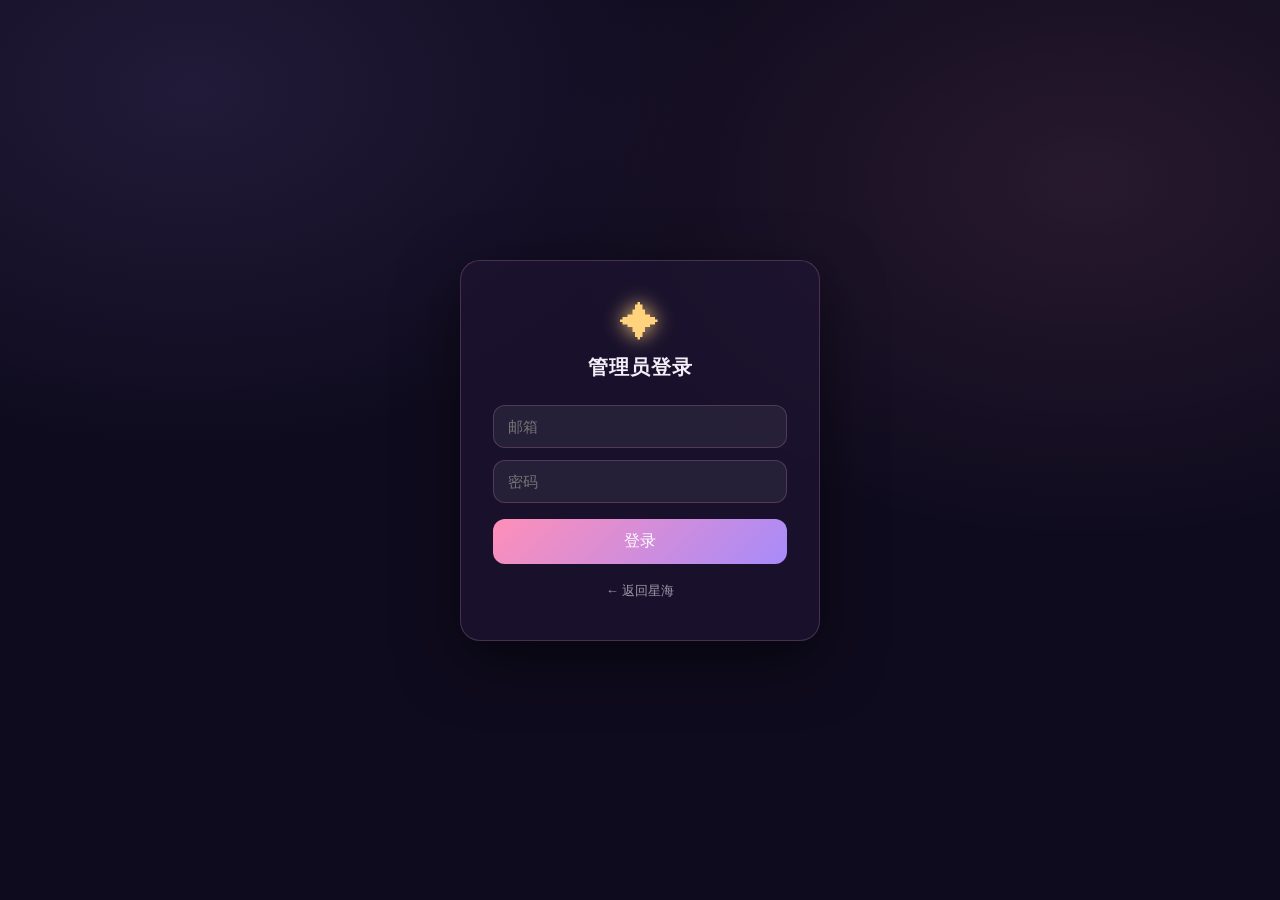
<file: admin.html>
<!DOCTYPE html>
<html lang="zh-CN">
<head>
  <meta charset="UTF-8" />
  <meta name="viewport" content="width=device-width, initial-scale=1.0" />
  <title>暖暖生日 - 管理员审核</title>
  <link rel="stylesheet" href="css/admin.css" />
</head>
<body>
  <div id="loginView" class="login-view">
    <div class="login-card">
      <div class="login-star">✦</div>
      <h1>管理员登录</h1>
      <form id="loginForm">
        <input id="email" type="email" placeholder="邮箱" autocomplete="username" required />
        <input id="password" type="password" placeholder="密码" autocomplete="current-password" required />
        <div id="loginError" class="error hidden"></div>
        <button type="submit">登录</button>
      </form>
      <a class="back-link" href="index.html">← 返回星海</a>
    </div>
  </div>

  <div id="panelView" class="panel-view hidden">
    <header class="panel-header">
      <div>
        <h1>管理后台</h1>
        <div id="stats" class="stats"></div>
      </div>
      <div class="header-actions">
        <a class="btn-ghost" href="index.html" target="_blank">查看星海</a>
        <a class="btn-ghost" href="video.html" target="_blank">查看视频墙</a>
        <button id="logout" class="btn-ghost">退出登录</button>
      </div>
    </header>

    <div class="section-tabs">
      <button id="tabBless" class="section-tab active">祝福审核</button>
      <button id="tabVideo" class="section-tab">视频管理</button>
      <button id="tabNotice" class="section-tab">通知设置</button>
      <button id="tabCompress" class="section-tab">图片压缩</button>
    </div>

    <div id="blessSection" class="section">
      <div class="tabs">
        <button data-filter="pending" class="active">待审核</button>
        <button data-filter="passed">已通过</button>
        <button data-filter="rejected">已驳回</button>
        <button data-filter="all">全部</button>
      </div>
      <div id="list" class="list"></div>
    </div>

    <div id="videoSection" class="section hidden">
      <form id="videoForm" class="video-form">
        <h2 class="form-title">新增视频</h2>
        <div class="form-row">
          <input id="vAuthor" class="field-input" placeholder="投稿人（必填）" required />
          <input id="vTitle" class="field-input" placeholder="标题" />
        </div>
        <input id="vEmbed" class="field-input" placeholder="B站 iframe 嵌入链接（必填）" required />
        <div class="form-row">
          <input id="vCover" class="field-input" placeholder="封面图链接（选填）" />
          <input id="vSort" class="field-input" type="number" placeholder="排序，越小越靠前" />
        </div>
        <input id="vCoverFile" class="field-input" type="file" accept="image/*" />
        <p class="form-hint">封面可上传图片（会自动压缩），或填上面的链接，二选一即可</p>
        <div id="videoFormError" class="error hidden"></div>
        <button type="submit" id="videoSubmit" class="btn-primary">添加视频</button>
      </form>
      <div id="videoList" class="list"></div>
    </div>

    <div id="noticeSection" class="section hidden">
      <div class="video-form">
        <h2 class="form-title">星海通知弹窗</h2>
        <label class="field-label" for="noticeContentInput">通知内容</label>
        <textarea id="noticeContentInput" class="field-input notice-textarea" rows="3"></textarea>
        <label class="checkbox-label">
          <input id="noticeEnabled" type="checkbox" /> 启用通知弹窗（打开星海时显示）
        </label>
        <button type="button" id="noticeSave" class="btn-primary">保存通知</button>
      </div>
      <div class="video-form">
        <h2 class="form-title">关于我们</h2>
        <label class="field-label" for="aboutInput">关于我们内容</label>
        <textarea id="aboutInput" class="field-input notice-textarea" rows="5"></textarea>
        <button type="button" id="aboutSave" class="btn-primary">保存关于我们</button>
      </div>
      <div class="video-form">
        <h2 class="form-title">暖暖星球弹窗</h2>
        <label class="field-label" for="nikkiContentInput">弹窗文字</label>
        <textarea id="nikkiContentInput" class="field-input notice-textarea" rows="3"></textarea>
        <label class="field-label" for="nikkiImageFile">弹窗图片（选填，会自动压缩）</label>
        <input id="nikkiImageFile" class="field-input" type="file" accept="image/*,.heic,.heif,.avif,.png,.jpg,.jpeg,.webp,.gif" />
        <button type="button" id="nikkiSave" class="btn-primary">保存暖暖弹窗</button>
      </div>
      <div class="video-form">
        <h2 class="form-title">生日邀请函</h2>
        <label class="field-label" for="inviteContentInput">邀请函文字</label>
        <textarea id="inviteContentInput" class="field-input notice-textarea" rows="3"></textarea>
        <label class="field-label" for="inviteImageFile">邀请函图片（选填，会自动压缩）</label>
        <input id="inviteImageFile" class="field-input" type="file" accept="image/*,.heic,.heif,.avif,.png,.jpg,.jpeg,.webp,.gif" />
        <button type="button" id="inviteSave" class="btn-primary">保存邀请函</button>
      </div>
      <div class="video-form">
        <h2 class="form-title">通知群图片</h2>
        <label class="field-label" for="groupQrFile">二维码图片（会自动压缩）</label>
        <input id="groupQrFile" class="field-input" type="file" accept="image/*,.png,.jpg,.jpeg,.webp,.gif" />
        <button type="button" id="groupQrSave" class="btn-primary">保存通知群图片</button>
      </div>
    </div>

    <div id="compressSection" class="section hidden">
      <div class="video-form">
        <h2 class="form-title">迁移文件到 Cloudinary</h2>
        <p class="form-hint">把 Supabase 存储里的旧图片 / 语音 / 封面迁移到 Cloudinary（图片会自动压缩），并更新数据库链接。迁移后 Supabase 不再产生这些文件的带宽。</p>
        <div id="compressStatus" class="compress-status">尚未开始</div>
        <button type="button" id="compressStart" class="btn-primary">开始迁移</button>
      </div>
    </div>
  </div>

  <script src="vendor/supabase.min.js"></script>
  <script src="vendor/BenzAMRRecorder.min.js"></script>
  <script type="module" src="js/admin.js"></script>
</body>
</html>
</file>
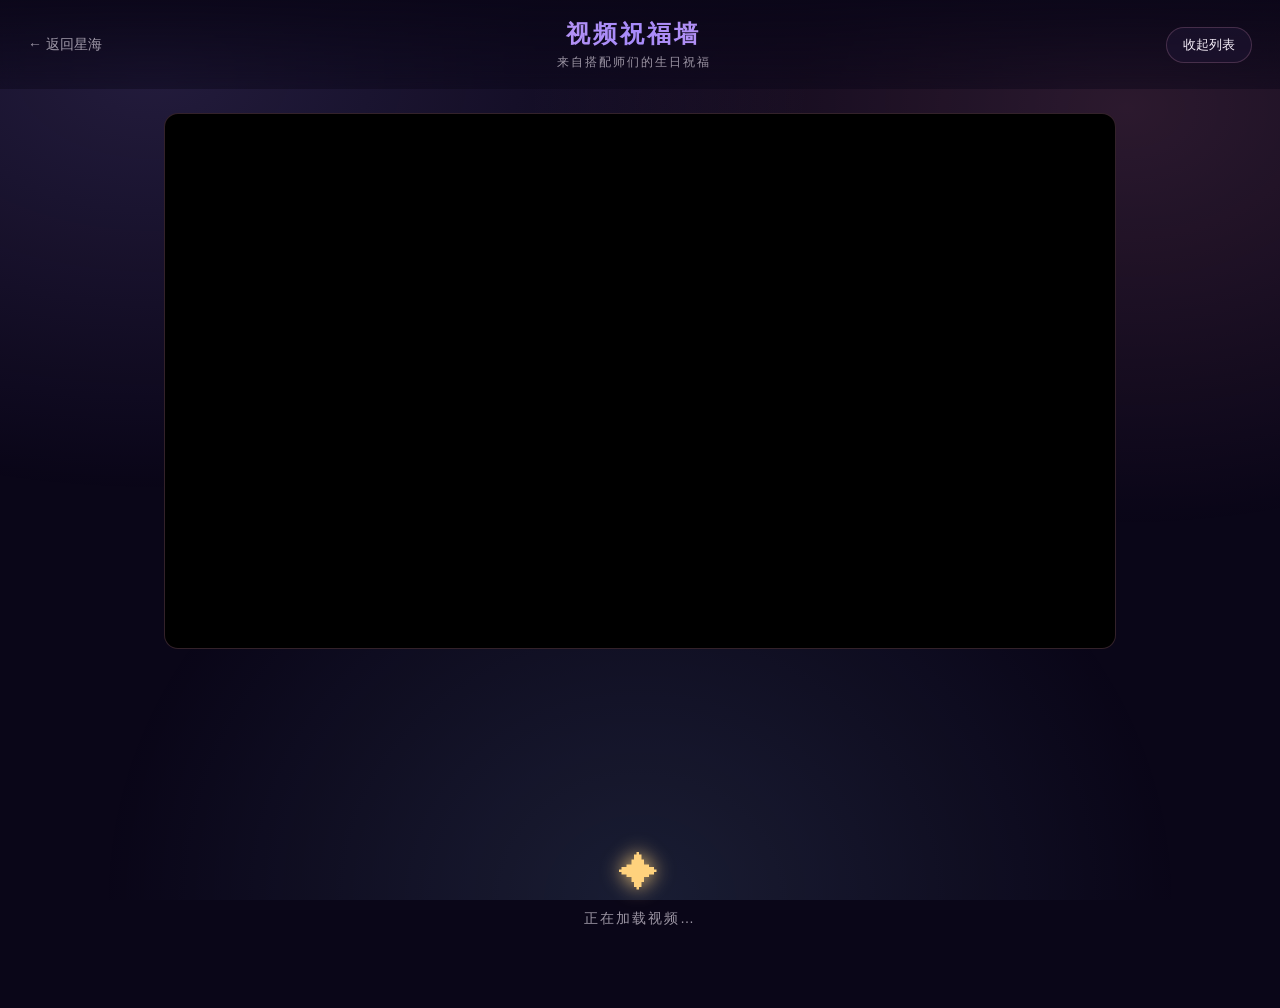
<file: video.html>
<!DOCTYPE html>
<html lang="zh-CN">
<head>
  <meta charset="UTF-8" />
  <meta name="viewport" content="width=device-width, initial-scale=1.0" />
  <title>视频祝福墙 · 暖暖生日</title>
  <link rel="stylesheet" href="css/video.css" />
</head>
<body>
  <div class="bg"></div>

  <header class="topbar">
    <a href="index.html" class="back">← 返回星海</a>
    <div class="title-wrap">
      <h1 class="title">视频祝福墙</h1>
      <p class="subtitle">来自搭配师们的生日祝福</p>
    </div>
    <button id="toggleList" class="toggle-list">收起列表</button>
  </header>

  <main id="container" class="container">
    <aside id="sidebar" class="sidebar">
      <div id="videoList" class="video-list"></div>
    </aside>

    <section class="player-area">
      <div class="video-frame-wrap">
        <iframe
          id="videoFrame"
          src=""
          frameborder="0"
          scrolling="no"
          allowfullscreen
          allow="autoplay; fullscreen; encrypted-media; picture-in-picture"
        ></iframe>
      </div>
      <div class="player-info">
        <div id="playerTitle" class="player-title"></div>
        <div id="playerAuthor" class="player-author"></div>
      </div>
    </section>
  </main>

  <div id="loading" class="loading">
    <span class="loading-star">✦</span>
    <span>正在加载视频…</span>
  </div>
  <div id="empty" class="empty hidden">暂无视频展示，敬请期待</div>

  <script src="vendor/supabase.min.js"></script>
  <script type="module" src="js/video.js"></script>
</body>
</html>
</file>
<file: css/admin.css>
:root {
  --pink: #ff8fb8;
  --purple: #a78bfa;
  --gold: #ffd27d;
  --bg: #0f0b1e;
  --card: rgba(30, 20, 50, 0.7);
  --border: rgba(255, 170, 210, 0.2);
  --text: #f5eef8;
  --text-dim: rgba(245, 238, 248, 0.6);
}

* {
  margin: 0;
  padding: 0;
  box-sizing: border-box;
}

body {
  min-height: 100vh;
  background: var(--bg);
  color: var(--text);
  font-family: "PingFang SC", "Microsoft YaHei", "Segoe UI", sans-serif;
  background-image:
    radial-gradient(900px 600px at 15% 10%, rgba(167, 139, 250, 0.12), transparent 60%),
    radial-gradient(900px 600px at 85% 20%, rgba(255, 143, 184, 0.1), transparent 60%);
}

.login-view {
  min-height: 100vh;
  display: flex;
  align-items: center;
  justify-content: center;
  padding: 20px;
}

.login-card {
  width: min(360px, 92vw);
  padding: 40px 32px;
  background: var(--card);
  border: 1px solid var(--border);
  border-radius: 20px;
  text-align: center;
  box-shadow: 0 20px 60px rgba(0, 0, 0, 0.5);
}

.login-star {
  font-size: 40px;
  color: var(--gold);
  text-shadow: 0 0 20px var(--gold);
  margin-bottom: 8px;
}

.login-card h1 {
  font-size: 20px;
  margin-bottom: 24px;
  letter-spacing: 1px;
}

.login-card input {
  width: 100%;
  padding: 12px 14px;
  margin-bottom: 12px;
  border: 1px solid var(--border);
  border-radius: 12px;
  background: rgba(255, 255, 255, 0.06);
  color: var(--text);
  font-size: 15px;
  outline: none;
}

.login-card input:focus {
  border-color: var(--pink);
  box-shadow: 0 0 0 3px rgba(255, 143, 184, 0.2);
}

.login-card button {
  width: 100%;
  padding: 12px;
  margin-top: 4px;
  border: none;
  border-radius: 12px;
  background: linear-gradient(135deg, var(--pink), var(--purple));
  color: #fff;
  font-size: 16px;
  cursor: pointer;
}

.login-card button:hover {
  filter: brightness(1.1);
}

.error {
  margin-bottom: 12px;
  padding: 10px;
  border-radius: 10px;
  background: rgba(255, 100, 120, 0.15);
  border: 1px solid rgba(255, 100, 120, 0.4);
  color: #ffb3bd;
  font-size: 13px;
  text-align: left;
}

.hidden {
  display: none !important;
}

.back-link {
  display: inline-block;
  margin-top: 18px;
  color: var(--text-dim);
  text-decoration: none;
  font-size: 13px;
}

.back-link:hover {
  color: var(--text);
}

.panel-view {
  max-width: 820px;
  margin: 0 auto;
  padding: 24px 16px 60px;
}

.panel-header {
  display: flex;
  align-items: flex-start;
  justify-content: space-between;
  gap: 16px;
  margin-bottom: 20px;
}

.panel-header h1 {
  font-size: 24px;
  margin-bottom: 6px;
}

.stats {
  color: var(--text-dim);
  font-size: 14px;
}

.header-actions {
  display: flex;
  gap: 10px;
}

.btn-ghost {
  padding: 8px 16px;
  border: 1px solid var(--border);
  border-radius: 20px;
  background: transparent;
  color: var(--text);
  font-size: 14px;
  cursor: pointer;
  text-decoration: none;
  transition: 0.2s;
}

.btn-ghost:hover {
  background: rgba(255, 143, 184, 0.12);
  border-color: var(--pink);
}

.tabs {
  display: flex;
  gap: 8px;
  margin-bottom: 20px;
  flex-wrap: wrap;
}

.tabs button {
  padding: 8px 20px;
  border: 1px solid var(--border);
  border-radius: 20px;
  background: transparent;
  color: var(--text-dim);
  font-size: 14px;
  cursor: pointer;
  transition: 0.2s;
}

.tabs button:hover {
  color: var(--text);
}

.tabs button.active {
  background: rgba(255, 143, 184, 0.16);
  border-color: var(--pink);
  color: var(--text);
}

.list {
  display: flex;
  flex-direction: column;
  gap: 14px;
}

.card {
  padding: 18px 20px;
  background: var(--card);
  border: 1px solid var(--border);
  border-radius: 16px;
}

.card-head {
  display: flex;
  align-items: center;
  justify-content: space-between;
  gap: 12px;
  margin-bottom: 10px;
}

.card-nick {
  font-size: 16px;
  font-weight: 600;
  color: var(--pink);
}

.badge {
  padding: 3px 12px;
  border-radius: 14px;
  font-size: 12px;
}

.badge-pending {
  background: rgba(255, 210, 125, 0.15);
  color: var(--gold);
  border: 1px solid rgba(255, 210, 125, 0.35);
}

.badge-passed {
  background: rgba(120, 220, 160, 0.15);
  color: #7edca0;
  border: 1px solid rgba(120, 220, 160, 0.35);
}

.badge-rejected {
  background: rgba(255, 120, 140, 0.15);
  color: #ff8b9a;
  border: 1px solid rgba(255, 120, 140, 0.35);
}

.card-content {
  font-size: 15px;
  line-height: 1.7;
  white-space: pre-wrap;
  word-break: break-word;
  margin-bottom: 12px;
}

.card-photo {
  display: block;
  max-width: 240px;
  max-height: 240px;
  border-radius: 10px;
  border: 1px solid var(--border);
  cursor: zoom-in;
  margin-bottom: 10px;
}

.card-audio {
  display: block;
  width: 100%;
  max-width: 360px;
  margin-bottom: 10px;
}

.amr-player {
  display: flex;
  align-items: center;
  gap: 10px;
  margin-bottom: 10px;
}

.amr-play {
  padding: 7px 16px;
  border: 1px solid var(--border);
  border-radius: 18px;
  background: rgba(255, 143, 184, 0.14);
  color: var(--pink-soft, #ffb6d1);
  font-size: 13px;
  cursor: pointer;
  transition: 0.2s;
}

.amr-play:hover {
  background: rgba(255, 143, 184, 0.24);
  border-color: var(--pink);
}

.amr-play:disabled {
  opacity: 0.6;
  cursor: not-allowed;
}

.card-time {
  font-size: 12px;
  color: var(--text-dim);
  margin-bottom: 12px;
}

.card-actions {
  display: flex;
  gap: 10px;
  flex-wrap: wrap;
}

.card-actions button {
  padding: 7px 18px;
  border-radius: 18px;
  border: 1px solid var(--border);
  font-size: 13px;
  cursor: pointer;
  transition: 0.2s;
}

.btn-approve {
  background: rgba(120, 220, 160, 0.18);
  border-color: rgba(120, 220, 160, 0.4) !important;
  color: #7edca0;
}

.btn-approve:hover {
  background: rgba(120, 220, 160, 0.3);
}

.btn-reject {
  background: rgba(255, 210, 125, 0.12);
  border-color: rgba(255, 210, 125, 0.4) !important;
  color: var(--gold);
}

.btn-reject:hover {
  background: rgba(255, 210, 125, 0.25);
}

.btn-delete {
  background: rgba(255, 120, 140, 0.12);
  border-color: rgba(255, 120, 140, 0.4) !important;
  color: #ff8b9a;
}

.btn-delete:hover {
  background: rgba(255, 120, 140, 0.25);
}

.empty {
  text-align: center;
  color: var(--text-dim);
  padding: 60px 0;
  font-size: 14px;
}

@media (max-width: 640px) {
  .panel-header {
    flex-direction: column;
    gap: 12px;
  }

  .header-actions {
    width: 100%;
    justify-content: flex-end;
  }

  .login-card {
    padding: 30px 24px;
  }

  .form-row {
    flex-direction: column;
    gap: 0;
  }

  .form-row .field-input {
    margin-bottom: 12px;
  }
}

.section-tabs {
  display: flex;
  gap: 8px;
  margin-bottom: 20px;
}

.section-tab {
  padding: 8px 22px;
  border: 1px solid var(--border);
  border-radius: 20px;
  background: transparent;
  color: var(--text-dim);
  font-size: 14px;
  cursor: pointer;
  transition: 0.2s;
}

.section-tab:hover {
  color: var(--text);
}

.section-tab.active {
  background: rgba(255, 143, 184, 0.16);
  border-color: var(--pink);
  color: var(--text);
}

.video-form {
  padding: 18px 20px;
  background: var(--card);
  border: 1px solid var(--border);
  border-radius: 16px;
  margin-bottom: 20px;
}

.form-title {
  font-size: 15px;
  margin-bottom: 14px;
}

.form-row {
  display: flex;
  gap: 12px;
  margin-bottom: 12px;
}

.field-input {
  width: 100%;
  padding: 11px 14px;
  border: 1px solid var(--border);
  border-radius: 12px;
  background: rgba(255, 255, 255, 0.06);
  color: var(--text);
  font-size: 14px;
  outline: none;
  margin-bottom: 12px;
  font-family: inherit;
}

.form-row .field-input {
  margin-bottom: 0;
}

.field-input:focus {
  border-color: var(--pink);
}

.btn-primary {
  width: 100%;
  padding: 12px;
  border: none;
  border-radius: 12px;
  background: linear-gradient(135deg, var(--pink), var(--purple));
  color: #fff;
  font-size: 15px;
  cursor: pointer;
}

.btn-primary:hover {
  filter: brightness(1.1);
}

.btn-primary:disabled {
  opacity: 0.6;
  cursor: not-allowed;
}

.card-reject-reason {
  margin-bottom: 12px;
  padding: 8px 10px;
  border-radius: 8px;
  background: rgba(255, 120, 140, 0.1);
  border: 1px solid rgba(255, 120, 140, 0.3);
  color: #ffb3bd;
  font-size: 12px;
  line-height: 1.5;
}

.field-label {
  display: block;
  text-align: left;
  font-size: 13px;
  color: var(--text-dim);
  margin-bottom: 6px;
}

.checkbox-label {
  display: flex;
  align-items: center;
  gap: 8px;
  font-size: 14px;
  color: var(--text);
  margin: 12px 0;
  cursor: pointer;
}

.notice-textarea {
  min-height: 90px;
  resize: vertical;
}

.form-hint {
  font-size: 12px;
  color: var(--text-dim);
  line-height: 1.6;
  margin: 4px 0 12px;
}

.compress-status {
  padding: 10px 12px;
  margin-bottom: 12px;
  border: 1px solid var(--border);
  border-radius: 10px;
  background: rgba(255, 255, 255, 0.04);
  color: var(--text-dim);
  font-size: 13px;
  line-height: 1.6;
  min-height: 40px;
}
</file>
<file: css/video.css>
:root {
  --pink: #ff8fb8;
  --pink-soft: #ffb6d1;
  --purple: #a78bfa;
  --gold: #ffd27d;
  --bg: #0a0618;
  --card: rgba(30, 20, 50, 0.6);
  --border: rgba(255, 170, 210, 0.2);
  --text: #f5eef8;
  --text-dim: rgba(245, 238, 248, 0.62);
}

* {
  margin: 0;
  padding: 0;
  box-sizing: border-box;
}

html,
body {
  min-height: 100%;
}

body {
  background: var(--bg);
  color: var(--text);
  font-family: "PingFang SC", "Microsoft YaHei", "Segoe UI", sans-serif;
  -webkit-font-smoothing: antialiased;
  overflow-x: hidden;
}

.bg {
  position: fixed;
  inset: 0;
  z-index: -1;
  background:
    radial-gradient(1100px 700px at 12% 8%, rgba(167, 139, 250, 0.16), transparent 60%),
    radial-gradient(1000px 700px at 88% 12%, rgba(255, 143, 184, 0.14), transparent 60%),
    radial-gradient(900px 800px at 50% 100%, rgba(143, 199, 255, 0.12), transparent 60%);
}

.topbar {
  position: sticky;
  top: 0;
  z-index: 10;
  display: flex;
  align-items: center;
  gap: 16px;
  padding: 18px 28px;
  background: linear-gradient(180deg, rgba(10, 6, 24, 0.9), rgba(10, 6, 24, 0.45));
  backdrop-filter: blur(10px);
}

.back {
  color: var(--text-dim);
  text-decoration: none;
  font-size: 14px;
  white-space: nowrap;
  transition: 0.2s;
}

.back:hover {
  color: var(--pink-soft);
}

.title-wrap {
  flex: 1;
  text-align: center;
}

.title {
  font-size: 24px;
  letter-spacing: 3px;
  background: linear-gradient(90deg, var(--pink-soft), var(--purple), var(--pink-soft));
  -webkit-background-clip: text;
  background-clip: text;
  -webkit-text-fill-color: transparent;
}

.subtitle {
  margin-top: 4px;
  font-size: 12px;
  color: var(--text-dim);
  letter-spacing: 2px;
}

.toggle-list {
  padding: 8px 16px;
  border: 1px solid var(--border);
  border-radius: 20px;
  background: var(--card);
  color: var(--text);
  font-size: 13px;
  cursor: pointer;
  white-space: nowrap;
  transition: 0.2s;
}

.toggle-list:hover {
  border-color: var(--pink);
  background: rgba(255, 143, 184, 0.12);
}

.container {
  display: flex;
  flex-direction: column;
  align-items: center;
  gap: 22px;
  max-width: 1000px;
  margin: 0 auto;
  padding: 24px 24px 80px;
}

.sidebar {
  width: 100%;
  order: 2;
}

.video-list {
  display: grid;
  grid-template-columns: repeat(auto-fill, minmax(280px, 1fr));
  gap: 12px;
}

.list-item {
  display: flex;
  gap: 10px;
  padding: 10px;
  border: 1px solid var(--border);
  border-radius: 12px;
  background: var(--card);
  cursor: pointer;
  transition: 0.2s;
}

.list-item:hover {
  border-color: var(--pink);
}

.list-item.active {
  border-color: var(--pink);
  background: rgba(255, 143, 184, 0.14);
}

.list-thumb {
  width: 84px;
  height: 47px;
  object-fit: cover;
  border-radius: 6px;
  flex-shrink: 0;
  background: linear-gradient(135deg, rgba(167, 139, 250, 0.25), rgba(255, 143, 184, 0.25));
}

.list-info {
  flex: 1;
  min-width: 0;
}

.list-title {
  font-size: 13px;
  line-height: 1.4;
  display: -webkit-box;
  -webkit-line-clamp: 2;
  -webkit-box-orient: vertical;
  overflow: hidden;
}

.list-author {
  margin-top: 4px;
  font-size: 11px;
  color: var(--text-dim);
  white-space: nowrap;
  overflow: hidden;
  text-overflow: ellipsis;
}

.player-area {
  order: 1;
  width: 100%;
}

.video-frame-wrap {
  position: relative;
  aspect-ratio: 16 / 9;
  border-radius: 14px;
  overflow: hidden;
  background: #000;
  border: 1px solid var(--border);
}

.video-frame-wrap iframe {
  position: absolute;
  inset: 0;
  width: 100%;
  height: 100%;
  border: 0;
}

.player-info {
  padding: 14px 4px 0;
}

.player-title {
  font-size: 18px;
  font-weight: 600;
}

.player-author {
  margin-top: 6px;
  font-size: 13px;
  color: var(--text-dim);
}

.container.sidebar-hidden .sidebar {
  display: none;
}

.loading,
.empty {
  text-align: center;
  color: var(--text-dim);
  padding: 80px 0;
  font-size: 14px;
  letter-spacing: 2px;
}

.loading-star {
  display: block;
  margin-bottom: 14px;
  font-size: 40px;
  color: var(--gold);
  text-shadow: 0 0 20px var(--gold);
  animation: twinkle 1.2s ease-in-out infinite;
}

@keyframes twinkle {
  0%,
  100% {
    opacity: 0.3;
    transform: scale(0.8);
  }
  50% {
    opacity: 1;
    transform: scale(1.1);
  }
}

.hidden {
  display: none !important;
}

@media (max-width: 768px) {
  .topbar {
    padding: 14px 16px;
    gap: 12px;
  }

  .back {
    font-size: 13px;
  }

  .title {
    font-size: 18px;
    letter-spacing: 2px;
  }

  .subtitle {
    font-size: 11px;
  }

  .toggle-list {
    padding: 6px 12px;
    font-size: 12px;
  }

  .container {
    padding: 16px 14px 60px;
    gap: 16px;
  }

  .sidebar {
    max-height: 45vh;
    overflow-y: auto;
  }

  .video-list {
    grid-template-columns: 1fr;
    gap: 10px;
  }

  .list-thumb {
    width: 96px;
    height: 54px;
  }

  .player-title {
    font-size: 16px;
  }
}
</file>
